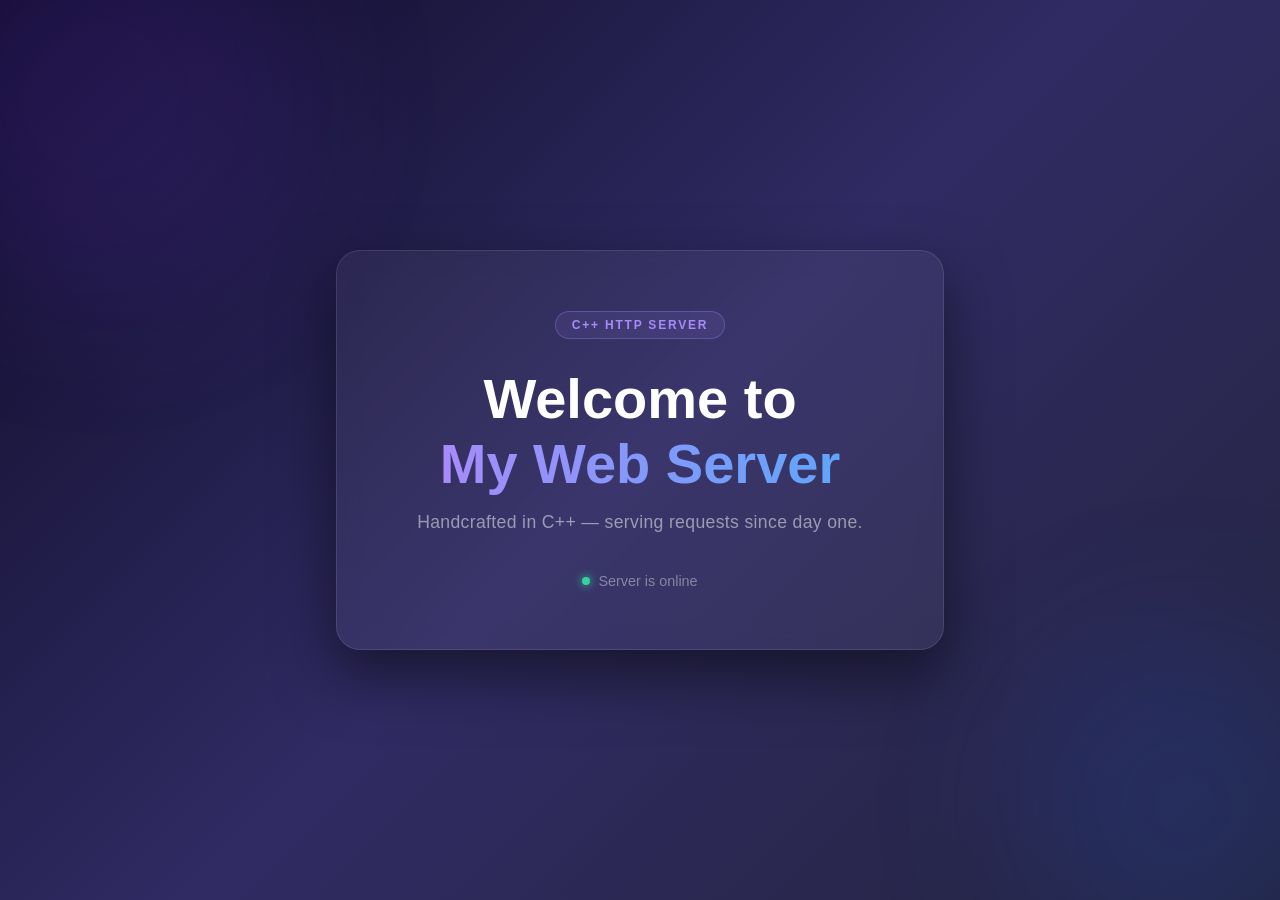
<file: index.html>
<!DOCTYPE html>
<html lang="en">
<head>
    <meta charset="UTF-8">
    <meta name="viewport" content="width=device-width, initial-scale=1.0">
    <title>My Web Server</title>
    <style>
        * {
            margin: 0;
            padding: 0;
            box-sizing: border-box;
        }

        body {
            min-height: 100vh;
            display: flex;
            align-items: center;
            justify-content: center;
            background: linear-gradient(135deg, #0f0c29, #302b63, #24243e);
            font-family: 'Segoe UI', Tahoma, Geneva, Verdana, sans-serif;
            overflow: hidden;
        }

        .container {
            text-align: center;
            padding: 60px 80px;
            background: rgba(255, 255, 255, 0.05);
            border-radius: 24px;
            border: 1px solid rgba(255, 255, 255, 0.1);
            backdrop-filter: blur(12px);
            box-shadow: 0 25px 60px rgba(0, 0, 0, 0.5);
            animation: fadeIn 1s ease-out;
        }

        .badge {
            display: inline-block;
            font-size: 0.75rem;
            font-weight: 600;
            letter-spacing: 0.15em;
            text-transform: uppercase;
            color: #a78bfa;
            background: rgba(167, 139, 250, 0.1);
            border: 1px solid rgba(167, 139, 250, 0.3);
            padding: 6px 16px;
            border-radius: 100px;
            margin-bottom: 28px;
        }

        h1 {
            font-size: 3.5rem;
            font-weight: 700;
            color: #ffffff;
            line-height: 1.15;
            margin-bottom: 16px;
        }

        h1 span {
            background: linear-gradient(90deg, #a78bfa, #60a5fa);
            -webkit-background-clip: text;
            -webkit-text-fill-color: transparent;
            background-clip: text;
        }

        .subtitle {
            font-size: 1.1rem;
            color: rgba(255, 255, 255, 0.5);
            margin-bottom: 40px;
            letter-spacing: 0.02em;
        }

        .status {
            display: flex;
            align-items: center;
            justify-content: center;
            gap: 8px;
            font-size: 0.9rem;
            color: rgba(255, 255, 255, 0.4);
        }

        .dot {
            width: 8px;
            height: 8px;
            background: #34d399;
            border-radius: 50%;
            box-shadow: 0 0 8px #34d399;
            animation: pulse 2s infinite;
        }

        @keyframes pulse {
            0%, 100% { opacity: 1; }
            50% { opacity: 0.4; }
        }

        @keyframes fadeIn {
            from { opacity: 0; transform: translateY(20px); }
            to { opacity: 1; transform: translateY(0); }
        }

        .orb {
            position: fixed;
            border-radius: 50%;
            filter: blur(80px);
            opacity: 0.15;
            pointer-events: none;
        }

        .orb-1 {
            width: 400px;
            height: 400px;
            background: #7c3aed;
            top: -100px;
            left: -100px;
        }

        .orb-2 {
            width: 350px;
            height: 350px;
            background: #2563eb;
            bottom: -80px;
            right: -80px;
        }
    </style>
</head>
<body>
    <div class="orb orb-1"></div>
    <div class="orb orb-2"></div>

    <div class="container">
        <div class="badge">C++ HTTP Server</div>
        <h1>Welcome to<br><span>My Web Server</span></h1>
        <p class="subtitle">Handcrafted in C++ &mdash; serving requests since day one.</p>
        <div class="status">
            <div class="dot"></div>
            Server is online
        </div>
    </div>
</body>
</html>
</file>
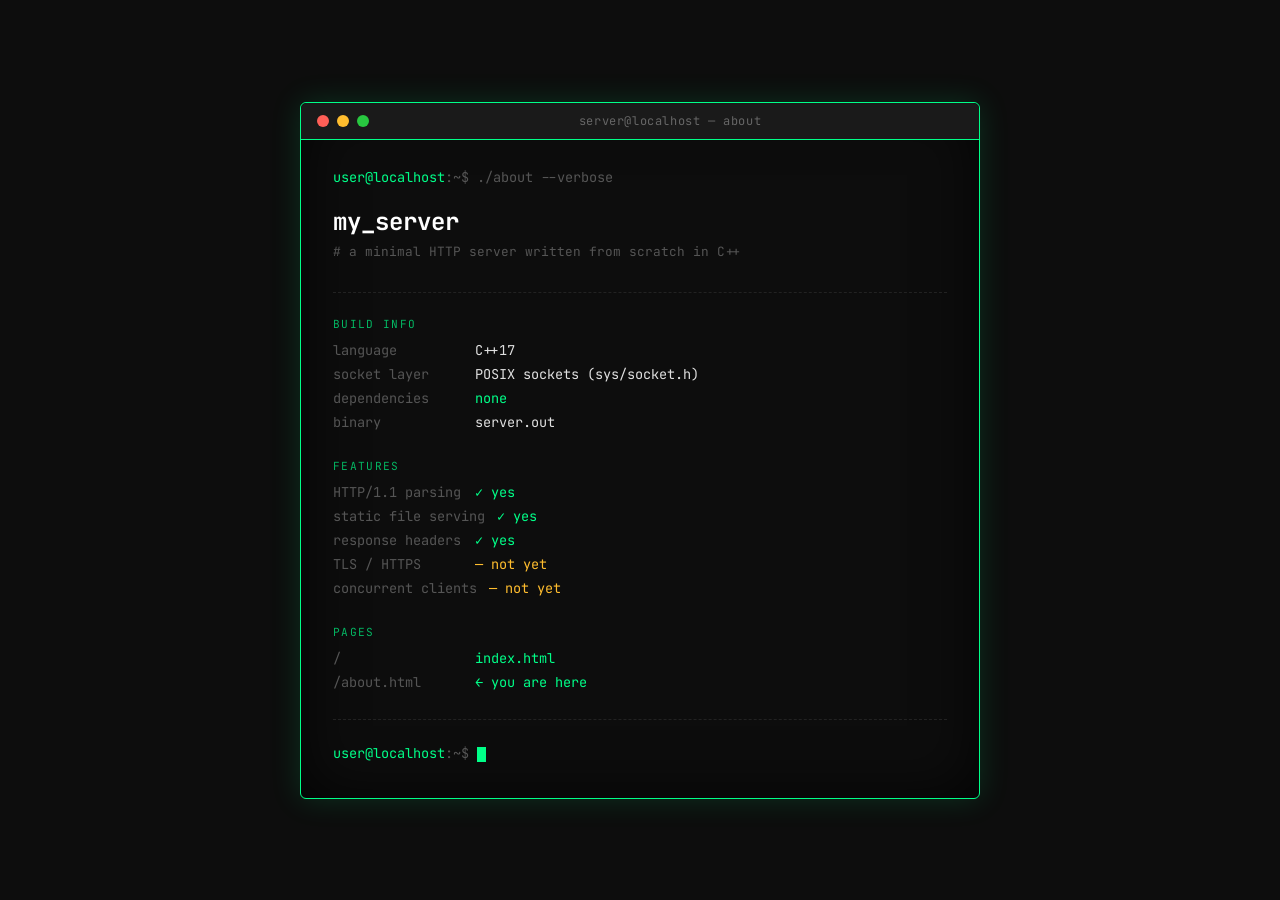
<file: static/about.html>
<!DOCTYPE html>
<html lang="en">
<head>
    <meta charset="UTF-8">
    <meta name="viewport" content="width=device-width, initial-scale=1.0">
    <title>About — My Server</title>
    <style>
        @import url('https://fonts.googleapis.com/css2?family=JetBrains+Mono:wght@400;700&display=swap');

        * {
            margin: 0;
            padding: 0;
            box-sizing: border-box;
        }

        body {
            min-height: 100vh;
            background: #0d0d0d;
            color: #00ff88;
            font-family: 'JetBrains Mono', 'Courier New', monospace;
            display: flex;
            align-items: center;
            justify-content: center;
            padding: 40px 20px;
        }

        .terminal {
            width: 100%;
            max-width: 680px;
            border: 1px solid #00ff88;
            border-radius: 6px;
            box-shadow: 0 0 30px rgba(0, 255, 136, 0.15), inset 0 0 60px rgba(0, 0, 0, 0.8);
        }

        .titlebar {
            display: flex;
            align-items: center;
            gap: 8px;
            padding: 10px 16px;
            background: #1a1a1a;
            border-bottom: 1px solid #00ff88;
            border-radius: 6px 6px 0 0;
        }

        .btn {
            width: 12px;
            height: 12px;
            border-radius: 50%;
        }
        .btn-red   { background: #ff5f57; }
        .btn-yellow{ background: #ffbd2e; }
        .btn-green { background: #28c840; }

        .titlebar-text {
            margin-left: auto;
            margin-right: auto;
            font-size: 0.75rem;
            color: #666;
            letter-spacing: 0.05em;
        }

        .body {
            padding: 28px 32px 36px;
        }

        .prompt {
            color: #555;
            margin-bottom: 20px;
            font-size: 0.85rem;
        }

        .prompt span {
            color: #00ff88;
        }

        h1 {
            font-size: 1.5rem;
            color: #ffffff;
            margin-bottom: 6px;
        }

        .tagline {
            color: #555;
            font-size: 0.8rem;
            margin-bottom: 32px;
        }

        .section {
            margin-bottom: 28px;
        }

        .section-label {
            font-size: 0.7rem;
            letter-spacing: 0.12em;
            text-transform: uppercase;
            color: #00ff88;
            margin-bottom: 10px;
            opacity: 0.7;
        }

        .row {
            display: flex;
            gap: 12px;
            margin-bottom: 6px;
            font-size: 0.85rem;
        }

        .key {
            color: #555;
            min-width: 130px;
        }

        .val {
            color: #e0e0e0;
        }

        .val.green  { color: #00ff88; }
        .val.yellow { color: #ffbd2e; }

        .divider {
            border: none;
            border-top: 1px dashed #222;
            margin: 24px 0;
        }

        .cursor {
            display: inline-block;
            width: 9px;
            height: 1.1em;
            background: #00ff88;
            vertical-align: text-bottom;
            animation: blink 1.1s step-end infinite;
        }

        @keyframes blink {
            0%, 100% { opacity: 1; }
            50%       { opacity: 0; }
        }

        a {
            color: #00ff88;
            text-decoration: none;
        }
        a:hover { text-decoration: underline; }
    </style>
</head>
<body>
    <div class="terminal">
        <div class="titlebar">
            <div class="btn btn-red"></div>
            <div class="btn btn-yellow"></div>
            <div class="btn btn-green"></div>
            <span class="titlebar-text">server@localhost — about</span>
        </div>
        <div class="body">
            <div class="prompt">
                <span>user@localhost</span>:~$ ./about --verbose
            </div>

            <h1>my_server</h1>
            <div class="tagline"># a minimal HTTP server written from scratch in C++</div>

            <hr class="divider">

            <div class="section">
                <div class="section-label">build info</div>
                <div class="row"><span class="key">language</span><span class="val">C++17</span></div>
                <div class="row"><span class="key">socket layer</span><span class="val">POSIX sockets (sys/socket.h)</span></div>
                <div class="row"><span class="key">dependencies</span><span class="val green">none</span></div>
                <div class="row"><span class="key">binary</span><span class="val">server.out</span></div>
            </div>

            <div class="section">
                <div class="section-label">features</div>
                <div class="row"><span class="key">HTTP/1.1 parsing</span><span class="val green">✓  yes</span></div>
                <div class="row"><span class="key">static file serving</span><span class="val green">✓  yes</span></div>
                <div class="row"><span class="key">response headers</span><span class="val green">✓  yes</span></div>
                <div class="row"><span class="key">TLS / HTTPS</span><span class="val yellow">—  not yet</span></div>
                <div class="row"><span class="key">concurrent clients</span><span class="val yellow">—  not yet</span></div>
            </div>

            <div class="section">
                <div class="section-label">pages</div>
                <div class="row"><span class="key">/</span><span class="val"><a href="/index.html">index.html</a></span></div>
                <div class="row"><span class="key">/about.html</span><span class="val green">← you are here</span></div>
            </div>

            <hr class="divider">

            <div class="prompt" style="margin-bottom:0">
                <span>user@localhost</span>:~$ <span class="cursor"></span>
            </div>
        </div>
    </div>
</body>
</html>
</file>
